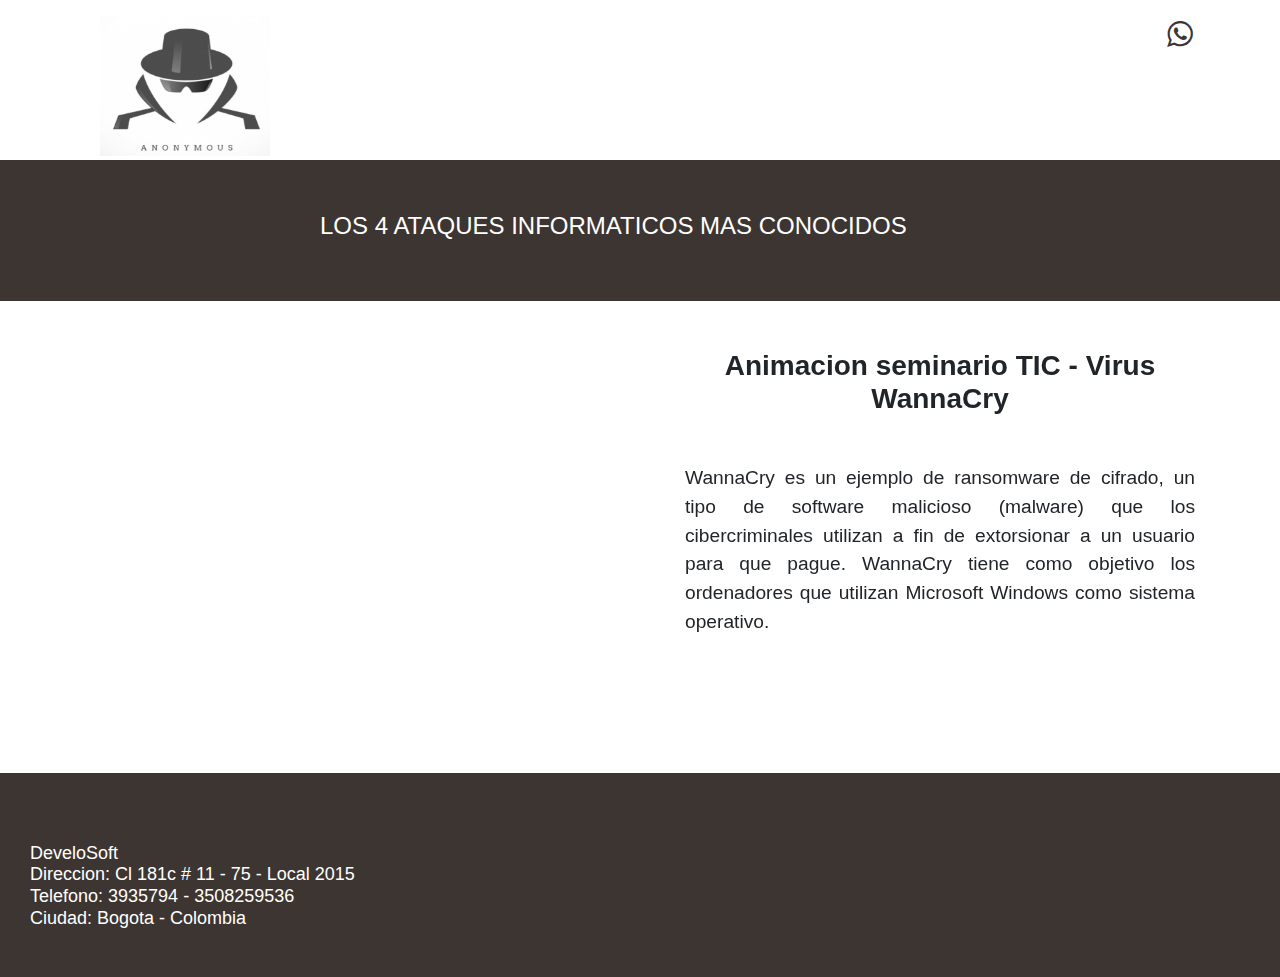
<file: index.html>
<!DOCTYPE html>
<html lang="en">
<head>
    <meta charset="UTF-8">
    <meta name="viewport" content="width=device-width, initial-scale=1.0">
    <title>Ataques</title>
    <script type="text/javascript">
      $(Document).ready(function(){
        $("#con").load("PHP/contador.php");
      });
    </script>
    <link rel="shortcut icon" type="image/x-icon" href="img/hacker3.jpg">
    <link rel="stylesheet" href="https://stackpath.bootstrapcdn.com/bootstrap/4.3.1/css/bootstrap.min.css" integrity="sha384-ggOyR0iXCbMQv3Xipma34MD+dH/1fQ784/j6cY/iJTQUOhcWr7x9JvoRxT2MZw1T" crossorigin="anonymous">
    <link rel="stylesheet" href="css/bootstrap.min.css">
    <link rel="stylesheet" href="css/bootstrap.css">
    <link rel="stylesheet" href="css/social.css">
    <link rel="stylesheet" href="css/style.css">
</head>
<body>
  <div id="con"></div>
  <div class="container">
    <div class="header center-block">
      <p class="logo col-md-7">
        <img src="img/hacker3.jpg" class="img-fluid" alt="">
      </p>
      <p class="redes col-md-5">
        <nav class="redes-sociales">
          <a href="https://api.whatsapp.com/send?phone=+573508259536"target="_BLANK"><i class="icon-whatsapp"></i></a>
        </nav>
      </p>
    </div>    
  </div>

    <nav class="navbar navbar-expand-lg rango">
        <button class="navbar-toggler" type="button" data-toggle="collapse" data-target="#navbarSupportedContent" aria-controls="navbarSupportedContent" aria-expanded="false" aria-label="Toggle navigation">
          <span class="navbar-toggler-icon"></span>
        </button>     
        <div class="collapse navbar-collapse" id="navbarSupportedContent">
          <ul class="navbar-nav mr-auto">
            <li class="nav-item active">
              <a class="nav-link"href="AtaquesInformaticos.html"><h1>Los 4 ataques informaticos mas conocidos</h1> <span class="sr-only">(current)</span></a>
            </li>            
          </ul>
        </div>
    </nav>

    <div class="container "><br>
            
    </div>
    <div class="container">
      <div class="row">
        <div class="col-md-6">
          <div class="imagen-fondo">
            <iframe width="560" height="315" src="https://www.youtube.com/embed/YLrH7qqDIV4" frameborder="0"
              allow="accelerometer; autoplay; clipboard-write; encrypted-media; gyroscope; picture-in-picture"
              allowfullscreen>
            </iframe>          
          </div>
        </div>
        <div class="col-md-6">
          <div class="texto-Nosotros"><br>
            <h2><strong>Animacion seminario TIC - Virus WannaCry</strong></h2>
            <p>WannaCry es un ejemplo de ransomware de cifrado, un tipo de software malicioso (malware) que los cibercriminales
            utilizan a fin de extorsionar a un usuario para que pague. WannaCry tiene como objetivo los ordenadores que utilizan
            Microsoft Windows como sistema operativo.</p><br><br><br><br>            
          </div>          
        </div>
      </div>
    </div>
  
  <footer>
      <nav class="navbar2 navbar-expand-lg ">
              <button class="navbar-toggler" type="button" data-toggle="collapse" data-target="#navbarSupportedContent" aria-controls="navbarSupportedContent" aria-expanded="false" aria-label="Toggle navigation">
                <span class="navbar-toggler-icon"></span>
              </button>
              <h6>DeveloSoft<br>Direccion: Cl 181c # 11 - 75 - Local 2015<br>Telefono: 3935794 - 3508259536<br>Ciudad: Bogota - Colombia</h6>
      </nav>
  </footer>
     
  <script src="https://code.jquery.com/jquery-3.3.1.slim.min.js" integrity="sha384-q8i/X+965DzO0rT7abK41JStQIAqVgRVzpbzo5smXKp4YfRvH+8abtTE1Pi6jizo" crossorigin="anonymous"></script>
  <script src="https://cdnjs.cloudflare.com/ajax/libs/popper.js/1.14.7/umd/popper.min.js" integrity="sha384-UO2eT0CpHqdSJQ6hJty5KVphtPhzWj9WO1clHTMGa3JDZwrnQq4sF86dIHNDz0W1" crossorigin="anonymous"></script>
  <script src="https://stackpath.bootstrapcdn.com/bootstrap/4.3.1/js/bootstrap.min.js" integrity="sha384-JjSmVgyd0p3pXB1rRibZUAYoIIy6OrQ6VrjIEaFf/nJGzIxFDsf4x0xIM+B07jRM" crossorigin="anonymous"></script>
  <script src="js/bootstrap.min.js"></script>
  <script src="js/bootstrap.js"></script>
  <script src="js/jquery.js"></script>
</body>
</html>
</file>
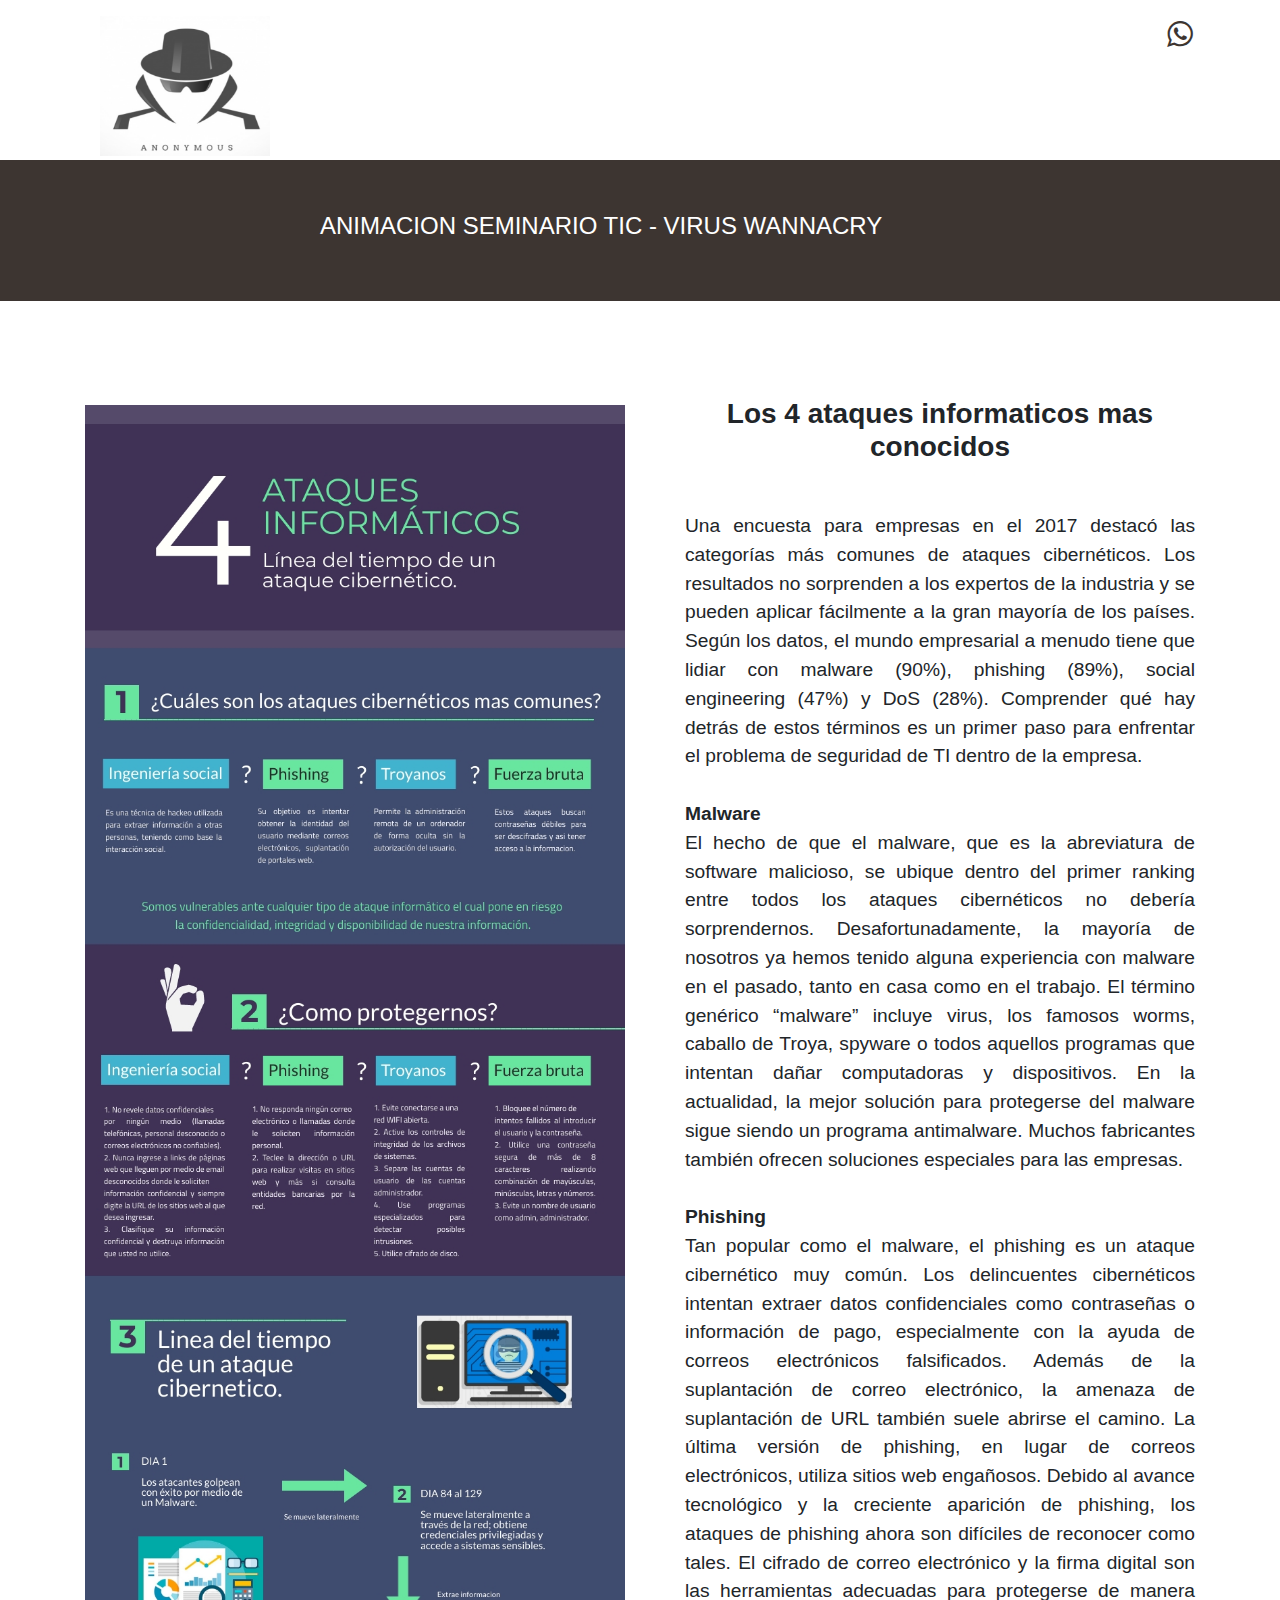
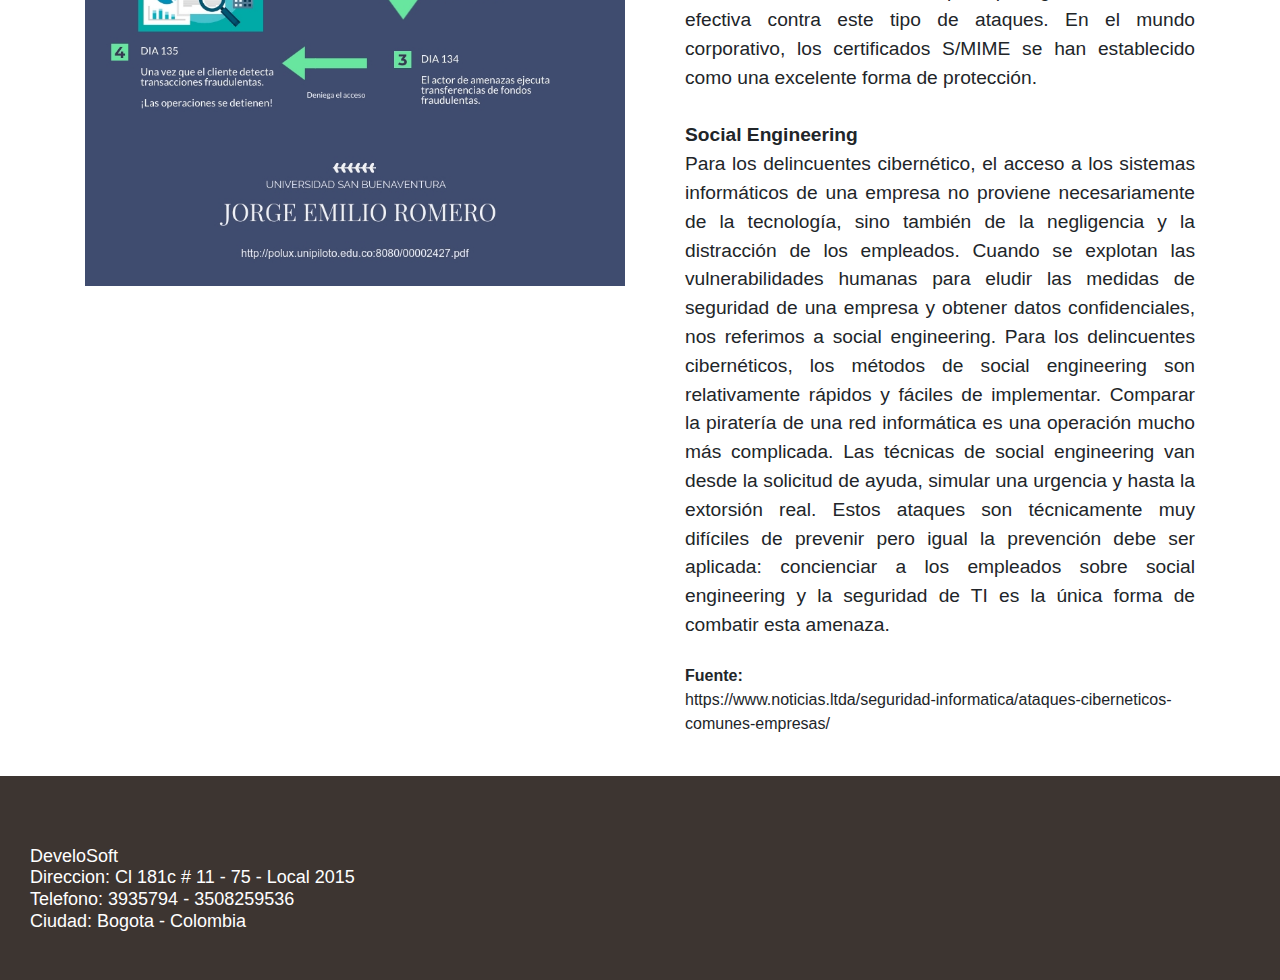
<file: AtaquesInformaticos.html>
<!DOCTYPE html>
<html lang="en">

<head>
  <meta charset="UTF-8">
  <meta name="viewport" content="width=device-width, initial-scale=1.0">
  <title>Ataques Ciberneticos</title>
  <script type="text/javascript">
    $(Document).ready(function () {
      $("#con").load("PHP/contador.php");
    });
  </script>
  <link rel="shortcut icon" type="image/x-icon" href="img/hacker3.jpg">
  <link rel="stylesheet" href="https://stackpath.bootstrapcdn.com/bootstrap/4.3.1/css/bootstrap.min.css"
    integrity="sha384-ggOyR0iXCbMQv3Xipma34MD+dH/1fQ784/j6cY/iJTQUOhcWr7x9JvoRxT2MZw1T" crossorigin="anonymous">
  <link rel="stylesheet" href="css/bootstrap.min.css">
  <link rel="stylesheet" href="css/bootstrap.css">
  <link rel="stylesheet" href="css/social.css">
  <link rel="stylesheet" href="css/style.css">
</head>

<body>
  <div id="con"></div>
  <div class="container">
    <div class="header center-block">
      <p class="logo col-md-7">
        <img src="img/hacker3.jpg" class="img-fluid" alt="">
      </p>
      <p class="redes col-md-5">
      <nav class="redes-sociales">
        <a href="https://api.whatsapp.com/send?phone=+573508259536" target="_BLANK"><i class="icon-whatsapp"></i></a>
      </nav>
      </p>
    </div>
  </div>

  <nav class="navbar navbar-expand-lg rango">
    <button class="navbar-toggler" type="button" data-toggle="collapse" data-target="#navbarSupportedContent"
      aria-controls="navbarSupportedContent" aria-expanded="false" aria-label="Toggle navigation">
      <span class="navbar-toggler-icon"></span>
    </button>
    <div class="collapse navbar-collapse" id="navbarSupportedContent">
      <ul class="navbar-nav mr-auto">
        <li class="nav-item active">
          <a class="nav-link" href="index.html">
            <h1>Animacion seminario TIC - Virus WannaCry</h1> <span class="sr-only">(current)</span>
          </a>
        </li>
      </ul>
    </div>
  </nav>

  <div class="container "><br>

  </div>
  <div class="container">
    <div class="row">
      <div class="col-md-6">
        <div class="imagen-fondo">
          <img src="img/Amenazas.jpg" style="max-width:100%;width:auto;height:auto;">
        </div>
      </div>
      <div class="col-md-6">
        <div class="texto-Nosotros"><br><br><br>
          <h2><strong>Los 4 ataques informaticos mas conocidos</strong></h2>
          <p>Una encuesta para empresas en el 2017 destacó las categorías más comunes de ataques cibernéticos. Los resultados no
          sorprenden a los expertos de la industria y se pueden aplicar fácilmente a la gran mayoría de los países. Según los
          datos, el mundo empresarial a menudo tiene que lidiar con malware (90%), phishing (89%), social engineering (47%) y DoS
          (28%). Comprender qué hay detrás de estos términos es un primer paso para enfrentar el problema de seguridad de TI
          dentro de la empresa.<br><br>
          
          <strong>Malware</strong><br>
          El hecho de que el malware, que es la abreviatura de software malicioso, se ubique dentro del primer ranking entre todos
          los ataques cibernéticos no debería sorprendernos. Desafortunadamente, la mayoría de nosotros ya hemos tenido alguna
          experiencia con malware en el pasado, tanto en casa como en el trabajo. El término genérico “malware” incluye virus, los
          famosos worms, caballo de Troya, spyware o todos aquellos programas que intentan dañar computadoras y dispositivos. En
          la actualidad, la mejor solución para protegerse del malware sigue siendo un programa antimalware. Muchos fabricantes
          también ofrecen soluciones especiales para las empresas.<br><br>
          
          <strong>Phishing</strong><br>
          Tan popular como el malware, el phishing es un ataque cibernético muy común. Los delincuentes cibernéticos intentan
          extraer datos confidenciales como contraseñas o información de pago, especialmente con la ayuda de correos electrónicos
          falsificados. Además de la suplantación de correo electrónico, la amenaza de suplantación de URL también suele abrirse
          el camino. La última versión de phishing, en lugar de correos electrónicos, utiliza sitios web engañosos. Debido al
          avance tecnológico y la creciente aparición de phishing, los ataques de phishing ahora son difíciles de reconocer como
          tales. El cifrado de correo electrónico y la firma digital son las herramientas adecuadas para protegerse de manera
          efectiva contra este tipo de ataques. En el mundo corporativo, los certificados S/MIME se han establecido como una
          excelente forma de protección.<br><br>
          
          
          <strong>Social Engineering</strong><br>
          Para los delincuentes cibernético, el acceso a los sistemas informáticos de una empresa no proviene necesariamente de la
          tecnología, sino también de la negligencia y la distracción de los empleados. Cuando se explotan las vulnerabilidades
          humanas para eludir las medidas de seguridad de una empresa y obtener datos confidenciales, nos referimos a social
          engineering. Para los delincuentes cibernéticos, los métodos de social engineering son relativamente rápidos y fáciles
          de implementar. Comparar la piratería de una red informática es una operación mucho más complicada. Las técnicas de
          social engineering van desde la solicitud de ayuda, simular una urgencia y hasta la extorsión real. Estos ataques son
          técnicamente muy difíciles de prevenir pero igual la prevención debe ser aplicada: concienciar a los empleados sobre
          social engineering y la seguridad de TI es la única forma de combatir esta amenaza.</p><br>
          
          <strong>Fuente: </strong><br>
          https://www.noticias.ltda/seguridad-informatica/ataques-ciberneticos-comunes-empresas/
        
        </div>
      </div>
    </div>
  </div>
  <footer>
    <nav class="navbar2 navbar-expand-lg ">
      <button class="navbar-toggler" type="button" data-toggle="collapse" data-target="#navbarSupportedContent"
        aria-controls="navbarSupportedContent" aria-expanded="false" aria-label="Toggle navigation">
        <span class="navbar-toggler-icon"></span>
      </button>
      <h6>DeveloSoft<br>Direccion: Cl 181c # 11 - 75 - Local 2015<br>Telefono: 3935794 - 3508259536<br>Ciudad: Bogota -
        Colombia</h6>
    </nav>
  </footer>

  <script src="https://code.jquery.com/jquery-3.3.1.slim.min.js"
    integrity="sha384-q8i/X+965DzO0rT7abK41JStQIAqVgRVzpbzo5smXKp4YfRvH+8abtTE1Pi6jizo"
    crossorigin="anonymous"></script>
  <script src="https://cdnjs.cloudflare.com/ajax/libs/popper.js/1.14.7/umd/popper.min.js"
    integrity="sha384-UO2eT0CpHqdSJQ6hJty5KVphtPhzWj9WO1clHTMGa3JDZwrnQq4sF86dIHNDz0W1"
    crossorigin="anonymous"></script>
  <script src="https://stackpath.bootstrapcdn.com/bootstrap/4.3.1/js/bootstrap.min.js"
    integrity="sha384-JjSmVgyd0p3pXB1rRibZUAYoIIy6OrQ6VrjIEaFf/nJGzIxFDsf4x0xIM+B07jRM"
    crossorigin="anonymous"></script>
  <script src="js/bootstrap.min.js"></script>
  <script src="js/bootstrap.js"></script>
  <script src="js/jquery.js"></script>
</body>

</html>
</file>
<file: css/social.css>
@charset "UTF-8";

@font-face {
  font-family: "untitled-font-1";
  src: url("fonts/untitled-font-1.eot");
  src: url("fonts/untitled-font-1.eot?#iefix") format("embedded-opentype"),
    url("fonts/untitled-font-1.woff") format("woff"),
    url("fonts/untitled-font-1.ttf") format("truetype"),
    url("fonts/untitled-font-1.svg#untitled-font-1") format("svg");
  font-weight: normal;
  font-style: normal;
}

[data-icon]:before {
  font-family: "untitled-font-1" !important;
  content: attr(data-icon);
  font-style: normal !important;
  font-weight: normal !important;
  font-variant: normal !important;
  text-transform: none !important;
  speak: none;
  line-height: 1;
  -webkit-font-smoothing: antialiased;
  -moz-osx-font-smoothing: grayscale;
}

[class^="icon-"]:before,
[class*=" icon-"]:before {
  font-family: "untitled-font-1" !important;
  font-style: normal !important;
  font-weight: normal !important;
  font-variant: normal !important;
  text-transform: none !important;
  speak: none;
  line-height: 1;
  -webkit-font-smoothing: antialiased;
  -moz-osx-font-smoothing: grayscale;
}

.icon-whatsapp:before {
  content: "\6b";
  color: #3d3531;
}
.icon-envelope:before {
  content: "\6c";
  color: #3d3531;
}
.icon-cart:before {
  content: "\62";
  color: white;
  padding-left: 10px;
  padding-right: 10px;
  padding-top: 10px;
  padding-bottom: 10px;
}
</file>
<file: css/style.css>
html {
  box-sizing: border-box;
}

*,
*:brfore,
*:after {
  box-sizing: inherit;
}

.container {
  width: 100%;
  padding-right: 15px;
  padding-left: 15px;
  margin-right: auto;
  margin-left: auto;
}

/*estilos para el header*/

div.header {
  height: 9em;
  background-position-x: 15em;
  background-position-y: -1em;
  background-repeat: no-repeat;
  max-width: 100%;
}

div.header p i {
  font-size: 2.4rem;
}

p.logo img {
  width: 170px;
  height: 140px;
  float: left;
}

nav.redes-sociales {
  float: right;
  text-align: right;
  font-size: 30px;
  margin: 0px;
  text-decoration: none;
  text-size-adjust: 12px;
}

nav.redes-sociales .boton1 {
  margin: 0px;
  text-decoration: none;
  background-color: #3d3531;
  border-radius: 10px;
  padding-right: 10px;
  padding-top: 2px;
  padding-bottom: 2px;
  padding-left: 10px;
  color: #212529;
  font: 24px Oswald, sans-serif;
}

/*estilos para la barra de navegacion*/

.navbar-expand-lg .navbar-nav .nav-link {
  padding-right: 0.5rem;
  padding-left: 0.5rem;
}

@media (min-width: 992px) {
  .navbar-expand-lg .navbar-collapse {
    display: -ms-flexbox !important;
    display: flex !important;
    -ms-flex-preferred-size: auto;
    flex-basis: auto;
    width: 100%;
  }
}

div.rango {
  width: 100%;
  height: 80px;
  background-color: #3d3531;
  margin-top: 0px;
  padding: 0px;
}

nav.navbar {
  margin-right: 0;
  margin-top: 0px;
  padding: 0 10px 0px 10px;
  background-color: #3d3531;
}

nav.navbar input {
  margin-top: 15px;
}

nav.navbar li {
  display: list-item;
  text-align: -webkit-match-parent;
}

nav.navbar li:first-child {
  padding-left: 17rem;
}

@media (max-width: 480px) {
  nav.navbar li {
    padding: 0 0 0 0;
  }
}

a.nav-link {
  color: #FFFFFF;
  font: 24px Oswald, sans-serif;
  padding: 22px;
}

nav.navbar a {
  font-family: "Oswald", sans-serif;

  font-size: 1.5em;
  text-transform: uppercase;
  text-decoration: none;
  transition: all 0.3s ease;
  width: 100%;
  display: inline-block;
  margin-top: 0rem;
  margin-left: 0rem;
  margin-inline-start: 0rem;
  text-align: center;
  background-color: #3d3531;
}

nav.navbar a:hover {
  background-color: #403256;
}

nav.navbar .boton2 {
  color: #FFFFFF;
}

.navbar-toggler-icon {
  display: inline-block;
  width: 1.5em;
  height: 1.5em;
  vertical-align: middle;
  content: "";
  background: no-repeat center center;
  background-size: 100% 100%;
}

[type="button"]:not(:disabled),
[type="reset"]:not(:disabled),
[type="submit"]:not(:disabled),
button:not(:disabled) {
  cursor: pointer;
}
.navbar-toggler {
  padding: 0.25rem 0.75rem;
  font-size: 1.25rem;
  line-height: 1;
  background-color: white;
  border: 1px solid #3d3531;
  border-radius: 0.25rem;
}
button,
select {
  text-transform: none;
}
button,
input,
optgroup,
select,
textarea {
  margin: 0;
  font-family: inherit;
  font-size: inherit;
  line-height: inherit;
}

button {
  -webkit-writing-mode: horizontal-tb !important;
  text-rendering: auto;
  color: black;
  letter-spacing: normal;
  word-spacing: normal;
  text-transform: none;
  text-indent: 0px;
  text-shadow: none;
  text-align: center;
  cursor: default;
  font: 400 13.3333px Arial;
}

/*estilos cartas*/

div.card {
  padding: 20px 10px 20px 10px;
  height: 630px;
}

div.card-body p.colores {
  text-decoration: none;
  color: white;
  font-size: 25px;
}

div.card-estilo img {
  height: 450px;
}

/*estilos para el carrusel*/
div.carousel-inner .color {
  color: black;
  font-size: 1.4em;
  text-transform: uppercase;
}

/*estilos cartas*/

div.catra {
  padding: 20px 10px 20px 10px;
}

div.card-body .colores {
  text-decoration: none;
  color: #3d3531;
}

/*estilos segunda barra*/

div.rango {
  width: 100%;
  height: 80px;
  background-color: #3d3531;
  margin-top: 0px;
  padding: 0;
}

nav.navbar2 {
  margin-right: 0;
  margin-top: 40px;
  padding: 40px 10px 10px 0px;
  background-color: #3d3531;
}

div.pocision {
  color: white;
  float: none;
  position: absolute;
}
div.cajas {
  position: absolute;
  float: initial;
}

nav.navbar2 a {
  font-family: "Oswald", sans-serif;
  color: #212529;
  font-size: 0.9rem;
  text-transform: uppercase;
  text-decoration: none;
  transition: all 0.3s ease;
  width: 80%;
  display: block;
  text-align: center;
  margin: 2px 15px;
  margin-bottom: 30px;
  margin-left: 30px;
  margin-left: 6rem;
  background-color: #3d3531;
}

nav.navbar2 li:first-child {
  padding-left: 6rem;
}

nav.navbar2 a:hover {
  background-color: #3d3531;
  border-radius: 10px;
}

nav.navbar2 .boton2 {
  color: #212529;
}

/* pagina de Nosotros */

div.imagen-fondo img {
  float: left;
  image-orientation: from-image;
  margin-top: 5rem;
}

div.texto-Nosotros {
  float: right;
  text-align: justify;
  padding-left: 30px;
}

div.texto-Nosotros p {
  padding: 40px 0 0 0;
  margin: auto;
  font-size: 1.2em;
}

/* productos perros */

div.card-deck {
  padding-top: 30px;
}

div.card {
  background-color: rgb(95, 69, 129);
}

div.card h5 {
  color: rgb(255, 255, 255);
  text-transform: uppercase;
  text-align: center;
}

div.card p {
  color: rgb(255, 255, 255);
  text-align: center;
  font-size: 2em;
}

/* pagina contacto */

div.imagen-fondo-contacto {
  float: right;
  image-orientation: from-image;
}

div.formulario {
  float: left;
  text-align: center;
}

/* formulario */
form {
  width: auto;
  margin: 0em;
  padding: 0px 0px;
  margin-top: 15px;
  border-radius: 7px;
}

label {
  color: rgb(0, 0, 0);
  margin: 0;
  font-size: 1rem;
  float: left;
}

input,
textarea {
  width: 100%;
  margin-bottom: 10px;
  padding: 7px;
  box-sizing: border-box;
  font-size: 17px;
  border: 0.5px solid #a7a795;
}

textarea {
  min-height: 100px;
  max-height: 200px;
  max-width: 100%;
}

#boton {
  background: #d31c12;
  color: #fff;
  padding: 20px;
}

#boton:hover {
  cursor: pointer;
}

@media (max-width: 489px;) {
  form {
    width: 100%;
  }
}

div.imagen-fondo-contacto img {
  padding: 6rem 0rem 0rem 0rem;
}

/*ESTILOS DESCRIPCIONES*/

.img-descripcion {
  margin: 2rem 2rem 2rem 2rem;
  width: 250px;
  height: 440px;
  border-radius: 30px;
  border-style: solid;
  border-width: 10px;
  border-color: #3d3531;
  display: inline-block;
}

h1 {
  color: #FFFFFF;
  font-size: 24px;
  text-align: :justify;
  font-family: Oswald, sans-serif;
  padding: 30px;
}

h2 {
  color: ##3d3531;
  font-size: 28px;
  text-align: center;
  font-family: Oswald, sans-serif;
}

h3 {
  color: ##3d3531;
  font-size: 22px;
  text-align: justify;
  font-family: Oswald, sans-serif;
  padding: 40px;
}

h4 {
  color: ##3d3531;
  font-size: 18px;
  text-align: :left;
  font-family: Oswald, sans-serif;
  padding: 0px;
}

h5 {
  color:#d31c12;
  font-size: 20px;
  text-align: :left;
  font-family: Oswald, sans-serif;
  padding: 0px;
}

h6 {
  color: #FFFFFF;
  font-size: 18px;
  text-align: :justify;
  font-family: Oswald, sans-serif;
  padding: 30px;
}

h3 p {
  color: #424242;
  font-size: 18px;
  width: 60rem;
}

p {
  color: ##3d3531;
  font-size: 18px;
  text-align: :justify;
  font-family: Oswald, sans-serif;
}
</file>
